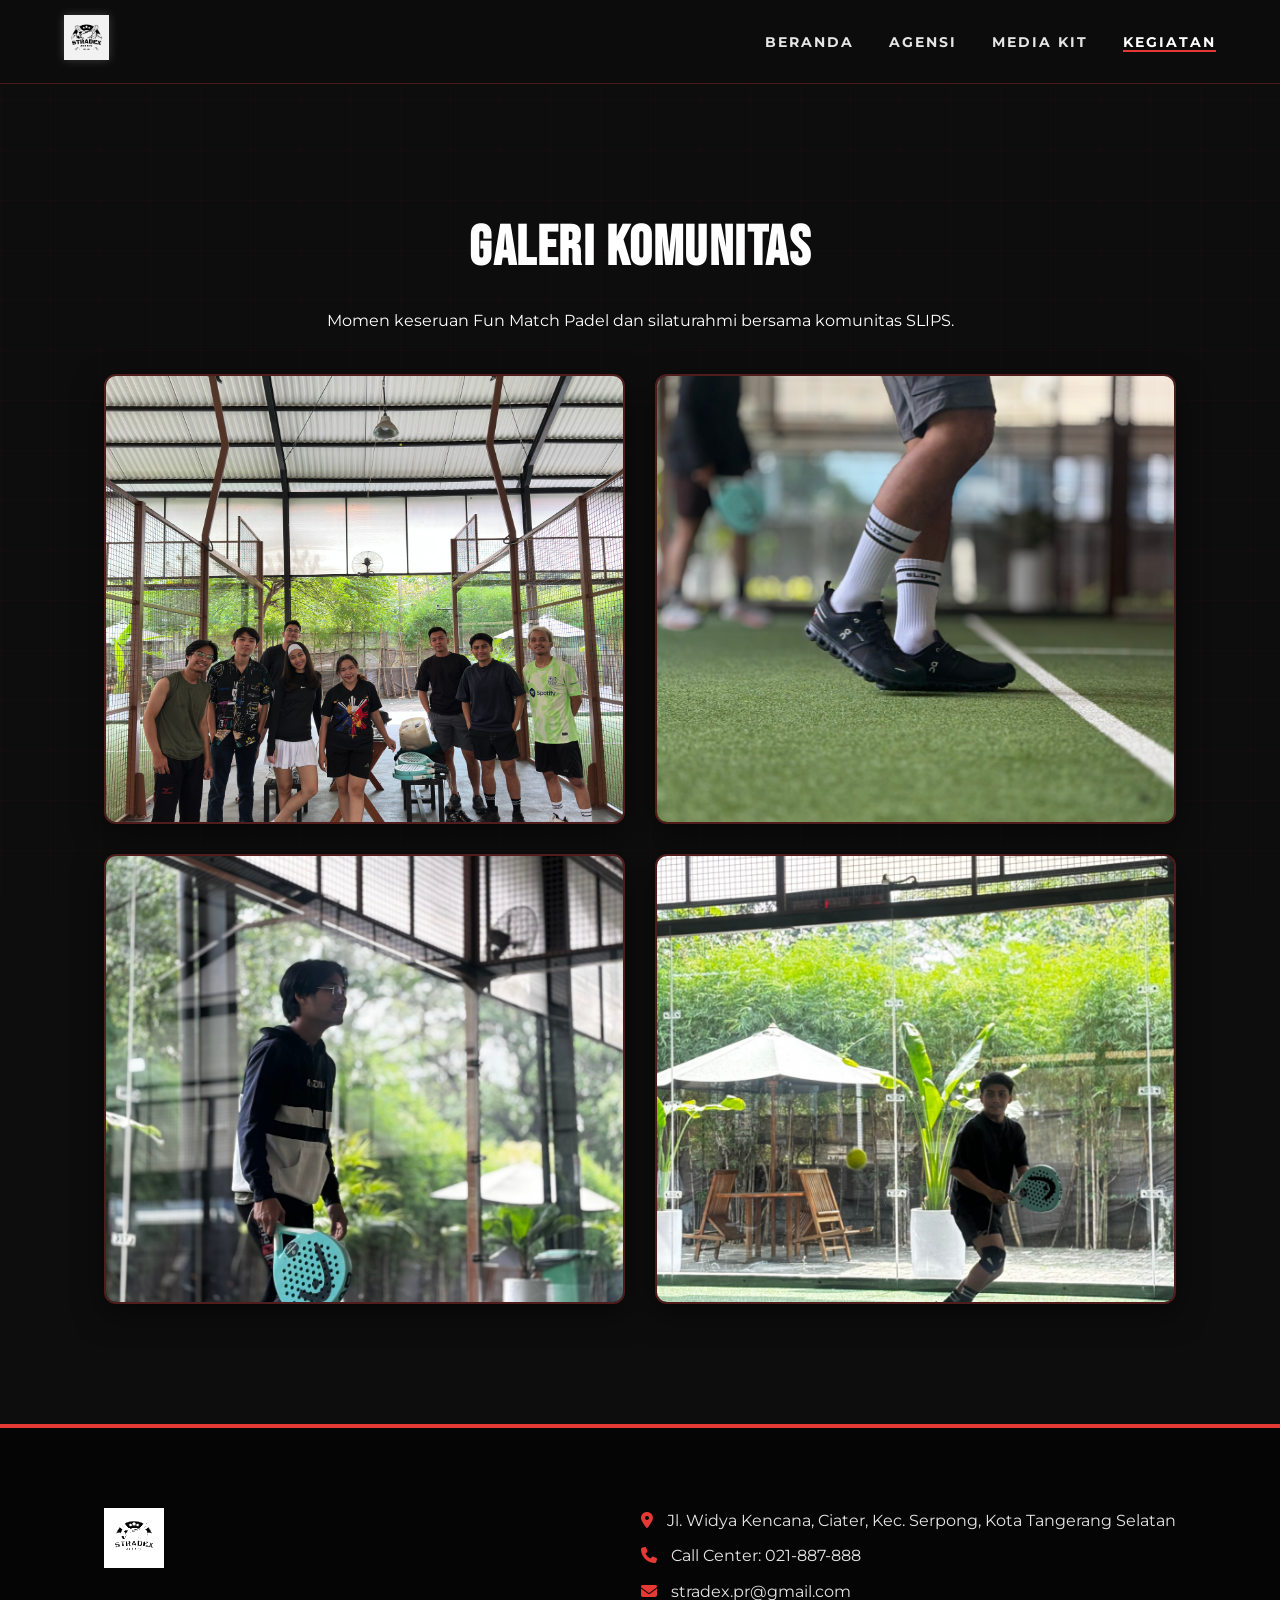
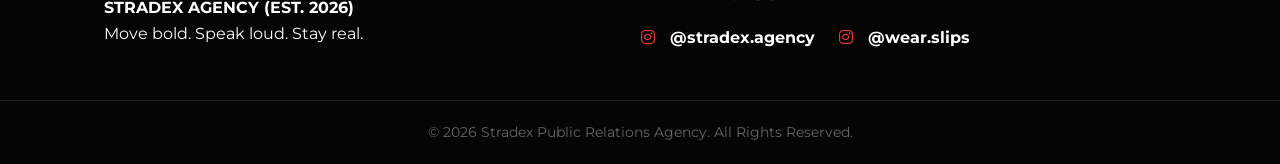
<file: activity.html>
<!DOCTYPE html>
<html lang="id">
<head>
    <meta charset="UTF-8">
    <meta name="viewport" content="width=device-width, initial-scale=1.0">
    <title>Galeri Kegiatan - STRADEX x SLIPS</title>
    
    <link href="https://fonts.googleapis.com/css2?family=Bebas+Neue&family=Montserrat:wght@400;700;900&display=swap" rel="stylesheet">
    <link rel="stylesheet" href="https://cdnjs.cloudflare.com/ajax/libs/font-awesome/6.4.0/css/all.min.css">
    <link rel="stylesheet" href="style.css">
</head>
<body>

    <div class="bg-pattern"></div>

    <nav>
        <div class="logo">
            <img src="assets/logo.png" alt="STRADEX Logo">
        </div>
        <ul class="nav-links">
            <li><a href="index.html#hero">Beranda</a></li>
            <li><a href="index.html#agency">Agensi</a></li>
            <li><a href="index.html#media-kit">Media Kit</a></li>
            <li><a href="activity.html" style="color: #fff; border-bottom: 2px solid #E53935;">Kegiatan</a></li>
        </ul>
    </nav>

    <section class="dark-section" style="min-height: 80vh;">
        <div class="container text-center">
            <h2 class="section-title">GALERI KOMUNITAS</h2>
            <p class="section-desc">Momen keseruan Fun Match Padel dan silaturahmi bersama komunitas SLIPS.</p>
            
            <div class="gallery-container">
                
                <div class="gallery-item">
                    <img src="assets/IMG_3881.jpg" alt="Foto Bersama Komunitas SLIPS">
                </div>

                <div class="gallery-item">
                    <img src="assets/IMG_3936.JPG.jpeg" alt="Aksi Kaki Menggunakan SLIPS">
                </div>

                <div class="gallery-item">
                    <img src="assets/IMG_3937.JPG.jpeg" alt="Pemain Bersiap Servis di Lapangan Padel">
                </div>

                <div class="gallery-item">
                    <img src="assets/IMG_3938.JPG.jpeg" alt="Aksi Pukulan Bola Padel">
                </div>

            </div>
        </div>
    </section>

    <footer>
        <div class="container footer-content">
            <div class="footer-brand">
                <img src="assets/logo.png" alt="STRADEX Logo" class="footer-logo">
                <p><strong>STRADEX AGENCY (EST. 2026)</strong></p>
                <p>Move bold. Speak loud. Stay real.</p>
            </div>
            <div class="footer-contact">
                <p><i class="fa-solid fa-location-dot"></i> Jl. Widya Kencana, Ciater, Kec. Serpong, Kota Tangerang Selatan</p>
                <p><i class="fa-solid fa-phone"></i> Call Center: 021-887-888</p>
                <p><i class="fa-solid fa-envelope"></i> stradex.pr@gmail.com</p>
                <div class="social-links">
                    <a href="#"><i class="fa-brands fa-instagram"></i> @stradex.agency</a>
                    <a href="#"><i class="fa-brands fa-instagram"></i> @wear.slips</a>
                </div>
            </div>
        </div>
        <div class="footer-bottom">
            <p>&copy; 2026 Stradex Public Relations Agency. All Rights Reserved.</p>
        </div>
    </footer>
</body>
</html>
</file>
<file: style.css>
/* --- COLOR PALETTE & VARIABLES --- */
:root {
    --jet-black: #0D0D0D;
    --sport-red: #E53935;
    --dark-red: #B71C1C;
    --light-gray: #E5E5E5;
    --pure-white: #FFFFFF;
    --transition: all 0.4s cubic-bezier(0.25, 0.8, 0.25, 1);
}

/* --- BASE STYLES --- */
* { margin: 0; padding: 0; box-sizing: border-box; }
html { scroll-behavior: smooth; scrollbar-width: thin; scrollbar-color: var(--sport-red) var(--jet-black); }
body { background-color: var(--jet-black); color: var(--pure-white); font-family: 'Montserrat', sans-serif; line-height: 1.6; overflow-x: hidden; }
.container { max-width: 1200px; margin: 0 auto; padding: 0 5%; }

/* --- DYNAMIC BACKGROUND --- */
.bg-pattern {
    position: fixed; top: 0; left: 0; width: 100vw; height: 100vh;
    background-image: linear-gradient(rgba(229, 57, 53, 0.03) 1px, transparent 1px), linear-gradient(90deg, rgba(229, 57, 53, 0.03) 1px, transparent 1px);
    background-size: 50px 50px; z-index: -1; animation: panBg 20s linear infinite;
}
@keyframes panBg {
    0% { transform: translateY(0); }
    100% { transform: translateY(50px); }
}

/* --- NAVIGATION GLASSMORPHISM --- */
nav {
    padding: 15px 5%; display: flex; justify-content: space-between; align-items: center;
    background: rgba(13, 13, 13, 0.8); backdrop-filter: blur(10px); -webkit-backdrop-filter: blur(10px);
    position: sticky; top: 0; z-index: 1000; border-bottom: 1px solid rgba(229, 57, 53, 0.3);
}
.logo img { height: 45px; filter: drop-shadow(0 0 5px rgba(255,255,255,0.2)); transition: var(--transition); }
.nav-links { list-style: none; display: flex; gap: 35px; }
.nav-links a {
    color: var(--light-gray); text-decoration: none; font-weight: 700; text-transform: uppercase;
    font-size: 0.85rem; letter-spacing: 2px; transition: var(--transition); position: relative;
}
.nav-links a::after {
    content: ''; position: absolute; bottom: -5px; left: 0; width: 0%; height: 2px;
    background: var(--sport-red); transition: var(--transition);
}
.nav-links a:hover { color: var(--pure-white); }
.nav-links a:hover::after { width: 100%; }

/* --- HERO SECTION --- */
.hero {
    min-height: 90vh; display: flex; align-items: center; justify-content: center; text-align: center;
    padding: 0 5%; position: relative; background: radial-gradient(circle at center, rgba(183, 28, 28, 0.2) 0%, var(--jet-black) 70%);
}
.badge {
    display: inline-block; background: rgba(229, 57, 53, 0.1); border: 1px solid var(--sport-red);
    color: var(--sport-red); padding: 8px 20px; border-radius: 50px; font-weight: 700; letter-spacing: 2px; margin-bottom: 20px; font-size: 0.8rem;
}
.hero-content h1 {
    font-family: 'Bebas Neue', sans-serif; font-size: clamp(5rem, 12vw, 9rem); line-height: 0.85;
    margin-bottom: 10px; color: var(--pure-white); text-shadow: 0 0 40px rgba(229, 57, 53, 0.4); letter-spacing: 2px;
}
.hero-content .tagline { font-size: clamp(1.2rem, 3vw, 2rem); font-weight: 900; color: var(--sport-red); text-transform: uppercase; margin-bottom: 20px; }
.hero-content .sub-tagline { font-size: 1.1rem; max-width: 650px; margin: 0 auto 40px; color: var(--light-gray); }

/* Elite Glow Button */
.btn-glow {
    position: relative; padding: 18px 45px; background: linear-gradient(90deg, var(--dark-red), var(--sport-red));
    color: var(--pure-white); text-decoration: none; font-weight: 900; text-transform: uppercase; letter-spacing: 2px;
    border-radius: 4px; display: inline-flex; align-items: center; gap: 10px; transition: var(--transition); overflow: hidden; z-index: 1;
}
.btn-glow::before {
    content: ''; position: absolute; top: 0; left: 0; width: 100%; height: 100%;
    background: linear-gradient(90deg, var(--sport-red), var(--dark-red)); z-index: -1; transition: opacity 0.4s; opacity: 0;
}
.btn-glow:hover { transform: translateY(-5px); box-shadow: 0 15px 30px rgba(229, 57, 53, 0.4); }
.btn-glow:hover::before { opacity: 1; }

/* --- SECTION TYPOGRAPHY & LAYOUT --- */
section { padding: 120px 0; }
.dark-section { background: transparent; }
.light-section { background: rgba(255, 255, 255, 0.02); border-top: 1px solid rgba(255,255,255,0.05); border-bottom: 1px solid rgba(255,255,255,0.05); }
.red-section { background: linear-gradient(135deg, var(--dark-red) 0%, var(--sport-red) 100%); }
.section-title { font-family: 'Bebas Neue', sans-serif; font-size: 3.5rem; color: var(--pure-white); margin-bottom: 15px; letter-spacing: 1.5px; }
.text-center { text-align: center; }
.text-white { color: var(--pure-white) !important; }

/* --- VALUE GRID (STRADEX) --- */
.value-grid { display: grid; grid-template-columns: repeat(auto-fit, minmax(220px, 1fr)); gap: 20px; margin-top: 50px; }
.value-card { background: rgba(20, 20, 20, 0.6); border: 1px solid rgba(255, 255, 255, 0.05); padding: 35px 25px; border-radius: 8px; transition: var(--transition); }
.value-card h3 { font-family: 'Bebas Neue', sans-serif; font-size: 2.5rem; color: var(--sport-red); margin-bottom: 10px; }
.value-card:hover { background: var(--sport-red); transform: translateY(-10px); }
.value-card:hover h3, .value-card:hover p { color: var(--pure-white); }

/* --- DUAL LAYOUT (STORY) --- */
.dual-layout { display: grid; grid-template-columns: 1fr 1fr; gap: 60px; align-items: center; }
.highlight-text { font-size: 1.5rem; color: var(--sport-red); margin-bottom: 25px; }
.quote-box { margin-top: 30px; padding-left: 20px; border-left: 4px solid var(--sport-red); font-style: italic; color: var(--light-gray); }
.glass-box { background: rgba(229, 57, 53, 0.05); backdrop-filter: blur(15px); border: 1px solid rgba(229, 57, 53, 0.2); padding: 60px 40px; text-align: center; border-radius: 16px; box-shadow: 0 20px 40px rgba(0,0,0,0.5); }
.huge-icon { font-size: 5rem; color: var(--sport-red); margin-bottom: 20px; }
.glass-box h4 { font-family: 'Bebas Neue', sans-serif; font-size: 3rem; margin-bottom: 10px; }

/* --- FEATURE GRID (SLIPS) --- */
.feature-grid { display: grid; grid-template-columns: repeat(auto-fit, minmax(300px, 1fr)); gap: 30px; margin: 50px 0; }
.feature-card { background: linear-gradient(180deg, rgba(20,20,20,1) 0%, rgba(10,10,10,1) 100%); border-top: 3px solid var(--sport-red); padding: 40px 30px; text-align: center; transition: var(--transition); }
.feature-card i { font-size: 2.5rem; color: var(--sport-red); margin-bottom: 20px; }
.feature-card:hover { box-shadow: 0 10px 30px rgba(229, 57, 53, 0.15); transform: scale(1.03); }

/* --- PRODUCT VARIANTS --- */
.product-variants { display: grid; grid-template-columns: 1fr 1fr; gap: 20px; }
.variant { border: 1px dashed rgba(255,255,255,0.2); padding: 20px; border-radius: 8px; }
.variant h4 { color: var(--sport-red); margin-bottom: 5px; font-size: 1.2rem; }
.variant .small-text { font-size: 0.85rem; color: #888; margin-top: 8px; }

/* --- TIMELINE (ACTIVATION) --- */
.timeline-grid { display: grid; grid-template-columns: repeat(3, 1fr); gap: 30px; margin-top: 60px; }
.timeline-item { background: rgba(0, 0, 0, 0.2); padding: 40px; border-radius: 12px; border: 1px solid rgba(255,255,255,0.1); position: relative; overflow: hidden; }
.timeline-item .number { position: absolute; top: -20px; right: 10px; font-family: 'Bebas Neue', sans-serif; font-size: 8rem; color: rgba(255,255,255,0.05); line-height: 1; }

/* --- MEDIA KIT (DITAMPILKAN LANGSUNG) --- */
.media-grid { display: grid; grid-template-columns: repeat(auto-fit, minmax(350px, 1fr)); gap: 30px; margin-top: 40px; align-items: start; }
.media-card { padding: 30px 20px; display: flex; flex-direction: column; align-items: center; transition: var(--transition); }
.media-card h3 { font-family: 'Bebas Neue', sans-serif; font-size: 2.2rem; color: var(--sport-red); margin-bottom: 5px; letter-spacing: 1px; }
.media-card p { font-size: 0.95rem; margin-bottom: 15px; color: var(--light-gray); }

/* --- GALLERY / ACTIVITY PAGE (GRID FOTO PENUH) --- */
.gallery-container {
    margin-top: 40px;
    display: grid;
    grid-template-columns: repeat(auto-fit, minmax(350px, 1fr));
    gap: 30px;
    width: 100%;
}

.gallery-item {
    position: relative;
    width: 100%;
    height: 450px;
    border-radius: 12px;
    overflow: hidden;
    border: 2px solid rgba(229, 57, 53, 0.3);
    box-shadow: 0 10px 30px rgba(0,0,0,0.5);
    background: #111;
}

.gallery-item img {
    width: 100%;
    height: 100%;
    object-fit: cover;
    display: block;
    transition: var(--transition);
}

.gallery-item:hover img {
    transform: scale(1.05);
}

/* --- FOOTER --- */
footer { background: #050505; padding: 80px 0 20px; border-top: 4px solid var(--sport-red); }
.footer-content { display: flex; justify-content: space-between; flex-wrap: wrap; gap: 40px; margin-bottom: 50px; }
.footer-logo { height: 60px; margin-bottom: 20px; filter: grayscale(100%) brightness(200%); }
.footer-contact p { margin-bottom: 10px; color: var(--light-gray); }
.footer-contact i { color: var(--sport-red); margin-right: 10px; }
.social-links { margin-top: 20px; }
.social-links a { color: var(--pure-white); text-decoration: none; margin-right: 20px; font-weight: 700; transition: var(--transition); }
.social-links a:hover { color: var(--sport-red); }
.footer-bottom { text-align: center; padding-top: 20px; border-top: 1px solid rgba(255,255,255,0.1); color: #666; font-size: 0.9rem; }

/* --- RESPONSIVE ADJUSTMENTS --- */
@media (max-width: 900px) {
    .dual-layout { grid-template-columns: 1fr; }
    .timeline-grid { grid-template-columns: 1fr; }
    .product-variants { grid-template-columns: 1fr; }
    .gallery-item { height: 350px; }
}
@media (max-width: 768px) {
    nav { flex-direction: column; gap: 15px; }
    .nav-links { flex-wrap: wrap; justify-content: center; }
}
</file>
